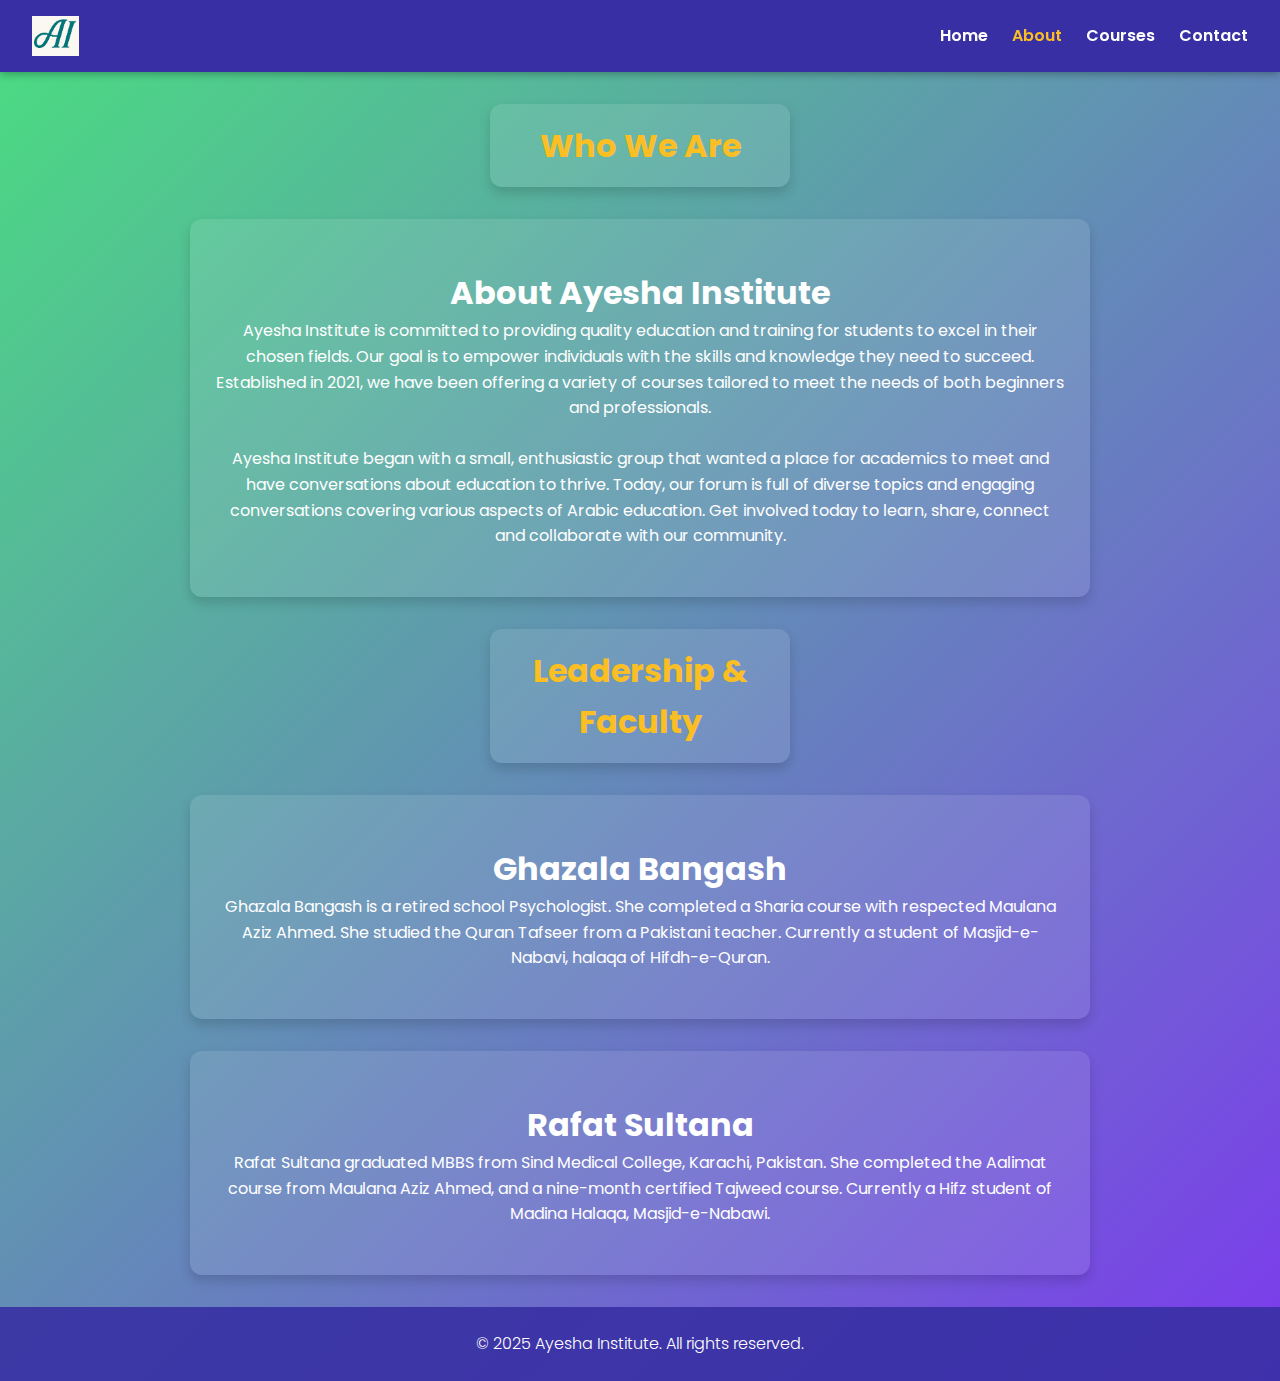
<file: about.html>
<!DOCTYPE html>
<html lang="en">
<head>
  <meta charset="UTF-8" />
  <meta name="viewport" content="width=device-width, initial-scale=1" />
  <title>About Us - Ayesha Institute</title>
  <link href="https://fonts.googleapis.com/css2?family=Poppins&display=swap" rel="stylesheet" />
  <link rel="stylesheet" href="css/style.css" />
</head>
<body>
  
  <header>
    <nav>
      <div class="logo"><img src="images/logo.png" /></div>
      <ul>
        <li><a href="index.html">Home</a></li>
        <li><a href="about.html" class="active">About</a></li>
        <li><a href="courses.html">Courses</a></li>
        <li><a href="contact.html">Contact</a></li>
      </ul>
    </nav>
  </header>
  <main class="content">
    <section class="aboutit">
      <h1>Who We Are</h1>
    </section>
    <section class="about">
      <h1>About Ayesha Institute</h1>
      <p>Ayesha Institute is committed to providing quality education and training for students to excel in their chosen fields. Our goal is to empower individuals with the skills and knowledge they need to succeed. Established in 2021, we have been offering a variety of courses tailored to meet the needs of both beginners and professionals.</p><br>
      <p>Ayesha Institute began with a small, enthusiastic group that wanted a place for academics to meet and have conversations about education to thrive. Today, our forum is full of diverse topics and engaging conversations covering various aspects of Arabic education. Get involved today to learn, share, connect and collaborate with our community.</p>
    </section>
    <section class="aboutus">
      <h1>Leadership & Faculty</h1>
    </section>
    <section class="about">
      <h1>Ghazala Bangash</h1>
      <p>Ghazala Bangash is a retired school Psychologist. She completed a Sharia course with respected Maulana Aziz Ahmed. She studied the Quran Tafseer from a Pakistani teacher. Currently a student of Masjid-e-Nabavi, halaqa of Hifdh-e-Quran.</p>
    </section>
    <section class="about">
      <h1>Rafat Sultana</h1>
      <p>Rafat Sultana graduated MBBS from Sind Medical College, Karachi, Pakistan. She completed the Aalimat course from Maulana Aziz Ahmed, and a nine-month certified Tajweed course. Currently a Hifz student of Madina Halaqa, Masjid-e-Nabawi.</p>
    </section>
  </main>
  <footer>
    <p>© 2025 Ayesha Institute. All rights reserved.</p>
  </footer>
  <script src="js/script.js"></script>
</body>
</html>
</file>
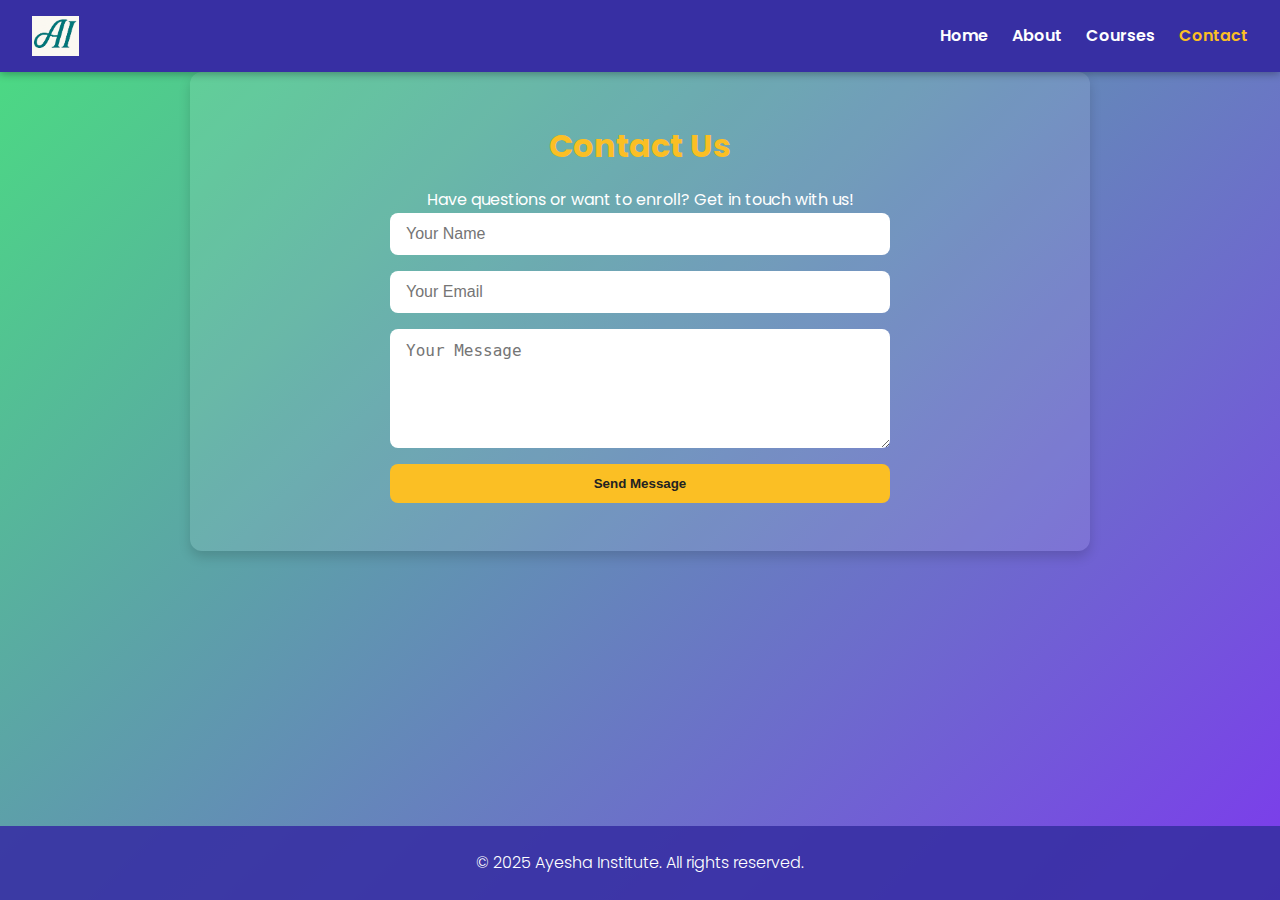
<file: contact.html>
<!DOCTYPE html>
<html lang="en">
<head>
  <meta charset="UTF-8" />
  <meta name="viewport" content="width=device-width, initial-scale=1" />
  <title>Contact - Ayesha Institute</title>
  <link href="https://fonts.googleapis.com/css2?family=Poppins&display=swap" rel="stylesheet" />
  <link rel="stylesheet" href="css/style.css" />
</head>
<body>
  <header>
    <nav>
      <div class="logo"><img src="images/logo.png" /></div>
      <ul>
        <li><a href="index.html">Home</a></li>
        <li><a href="about.html">About</a></li>
        <li><a href="courses.html">Courses</a></li>
        <li><a href="contact.html" class="active">Contact</a></li>
      </ul>
    </nav>
  </header>
  <main class="content">
    <section class="contact">
      <h1>Contact Us</h1>
      <p>Have questions or want to enroll? Get in touch with us!</p>
      <form name="contact" method="POST" data-netlify="true" class="contact-form" netlify-honeypot="bot-field">
        <input type="hidden" name="form-name" value="contact" />
        <p style="display:none">
          <label>Don’t fill this out if you’re human: <input name="bot-field" /></label>
        </p>
        <input type="text" name="name" placeholder="Your Name" required />
        <input type="email" name="email" placeholder="Your Email" required />
        <textarea name="message" rows="5" placeholder="Your Message" required></textarea>
        <button type="submit" class="btn">Send Message</button>
      </form>
    </section>
  </main>
  <footer>
    <p>© 2025 Ayesha Institute. All rights reserved.</p>
  </footer>
  <script src="js/script.js"></script>
</body>
</html>
</file>
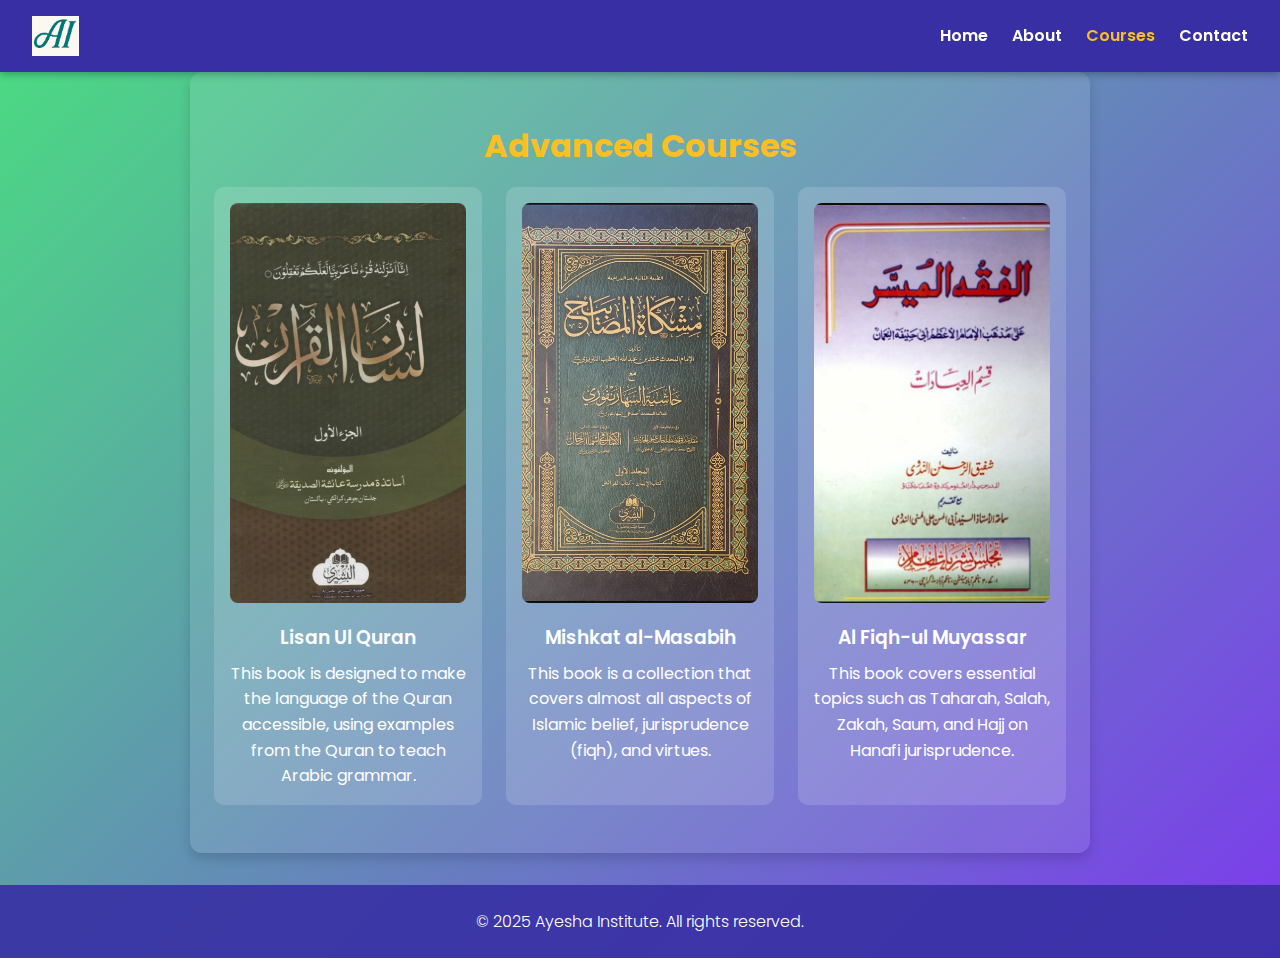
<file: courses.html>
<!DOCTYPE html>
<html lang="en">
<head>
  <meta charset="UTF-8" />
  <meta name="viewport" content="width=device-width, initial-scale=1" />
  <title>Courses - Ayesha Institute</title>
  <link href="https://fonts.googleapis.com/css2?family=Poppins&display=swap" rel="stylesheet" />
  <link rel="stylesheet" href="css/style.css" />
</head>
<body>
  <header>
    <nav>
      <div class="logo"><img src="images/logo.png" /></div>
      <ul>
        <li><a href="index.html">Home</a></li>
        <li><a href="about.html">About</a></li>
        <li><a href="courses.html" class="active">Courses</a></li>
        <li><a href="contact.html">Contact</a></li>
      </ul>
    </nav>
  </header>
  <main class="content">
    <section class="courses">
      <h2>Advanced Courses</h2>
      <div class="course-grid">
        <div class="course">
          <img src="images/4.png" alt="Course 1" />
          <h3>Lisan Ul Quran</h3>
          <p>This book is designed to make the language of the Quran accessible, using examples from the Quran to teach Arabic grammar.</p>
        </div>
        <div class="course">
          <img src="images/5.png" alt="Course 2" />
          <h3>Mishkat al-Masabih</h3>
          <p>This book is a collection that covers almost all aspects of Islamic belief, jurisprudence (fiqh), and virtues.</p>
        </div>
        <div class="course">
          <img src="images/6.png" alt="Course 3" />
          <h3>Al Fiqh-ul Muyassar</h3>
          <p>This book covers essential topics such as Taharah, Salah, Zakah, Saum, and Hajj on Hanafi jurisprudence.</p>
        </div>
      </div>
    </section>
  </main>
  <footer>
    <p>© 2025 Ayesha Institute. All rights reserved.</p>
  </footer>
  <script src="js/script.js"></script>
</body>
</html>
</file>
<file: css/style.css>
@import url('https://fonts.googleapis.com/css2?family=Poppins&display=swap');

* {
  margin: 0;
  padding: 0;
  box-sizing: border-box;
}

body {
  font-family: 'Poppins', sans-serif;
  line-height: 1.6;
  background: linear-gradient(135deg, #4ade80, #7c3aed);
  color: #fff;
  min-height: 100vh;
  display: flex;
  flex-direction: column;
}

/* Remove display:flex from header if you only want nav to handle alignment */
header {
  position: sticky;
  top: 0;
  background-color: #372FA3;
  display: flex;
  justify-content: space-between;
  align-items: center;
  padding: 1rem 2rem;
  z-index: 999;
  box-shadow: 0 2px 8px rgba(0,0,0,0.3);
}

/* Turn nav into flex and push .logo left, ul right */
header nav {
  display: flex;
  justify-content: space-between;
  align-items: center;
  width: 100%;
}

header .logo img {
  display: block;
  max-height: 40px; /* adjust to fit your header */
}

header nav ul {
  list-style: none;
  display: flex;
  gap: 1.5rem;
}

header nav ul li a {
  color: #fff;
  text-decoration: none;
  font-weight: 600;
  transition: color 0.3s ease;
}

header nav ul li a:hover,
header nav ul li a.active {
  color: #fbbf24;
}

.content {
  flex: 1 0 auto;
}

.hero {
  flex: 1;
  display: flex;
  justify-content: center;
  align-items: center;
  text-align: center;
  padding: 4rem 1rem;
  background: rgba(0, 0, 0, 0.25);
  backdrop-filter: blur(6px);
}

.hero-text h1 {
  font-size: 2.8rem;
  margin-bottom: 1rem;
}

.hero-text p {
  font-size: 1.25rem;
  margin-bottom: 2rem;
}


.hero-img {
   width: 100%;
   height: auto;
   margin-top: 20px;   /* Space above image */
   border-radius: 10px; /* Optional rounded corners */
   box-shadow: 0 4px 10px rgba(0,0,0,0.2); /* Optional shadow */
}
 

.btn {
  display: inline-block;
  background: #fbbf24;
  color: #222;
  padding: 0.75rem 2rem;
  border-radius: 6px;
  text-decoration: none;
  font-weight: 700;
  transition: background 0.3s ease;
}

.btn:hover {
  background: #f59e0b;
}

.about,
.courses,
.contact {
  padding: 3rem 1.5rem;
  max-width: 900px;
  margin: 0 auto;
  text-align: center;
  background: rgba(255, 255, 255, 0.1);
  border-radius: 12px;
  margin-bottom: 2rem;
  box-shadow: 0 6px 12px rgb(0 0 0 / 0.15);
}

.aboutus {
  padding: 1rem 1.5rem;
  max-width: 300px;
  margin: 0 auto;
  text-align: center;
  background: rgba(255, 255, 255, 0.1);
  border-radius: 12px;
  margin-bottom: 2rem;
  box-shadow: 0 6px 12px rgb(0 0 0 / 0.15);
  color: #fbbf24;
}
.aboutit {
  margin: 2rem auto 2rem auto;
  padding: 1rem 1.5rem;
  max-width: 300px;
  text-align: center;
  background: rgba(255, 255, 255, 0.1);
  border-radius: 12px;
  box-shadow: 0 6px 12px rgb(0 0 0 / 0.15);
  color: #fbbf24;
}

.about h2,
.courses h2,
.contact h1 {
  font-size: 2rem;
  margin-bottom: 1rem;
  color: #fbbf24;
}

.course-grid {
  display: grid;
  grid-template-columns: repeat(auto-fit, minmax(250px, 1fr));
  gap: 1.5rem;
}

.course {
  background: rgba(255, 255, 255, 0.15);
  padding: 1rem;
  border-radius: 10px;
  transition: transform 0.3s ease;
}

.course:hover {
  transform: translateY(-10px);
}

.course img {
  width: 100%;
  height: 400px;
  object-fit: cover;
  border-radius: 8px;
  margin-bottom: 0.75rem;
}

.course h3 {
  margin-bottom: 0.5rem;
  font-weight: 600;
}

footer {
  flex-shrink: 0;
  text-align: center;
  padding: 1.5rem;
  background: rgba(55, 48, 163, 0.9);
  color: #fff;
  font-weight: 300;
  
}

 .contact ul {
  list-style: none; /* Removes default bullets */
  padding: 0;
  margin: 20px 0;
}

.contact li {
  margin-bottom: 15px;
  padding-left: 25px;
  position: relative;
  font-size: 1rem;
  line-height: 1.6;

}

/* Optional: Add a custom bullet or icon */
.contact li::before {
  content: "\f005"; /* You can swap this with another emoji or icon */
  font-family: "Font Awesome 6 Free";
  font-weight: 900;
  position: absolute;
  left: 0;
  top: 0;
  font-size: 1.2rem;
  color: #007BFF; /* Accent color */
}

.contact-form {
  max-width: 500px;
  margin: 0 auto;
  display: flex;
  flex-direction: column;
  gap: 1rem;
}

.contact-form input,
.contact-form textarea {
  padding: 0.75rem 1rem;
  border-radius: 8px;
  border: none;
  font-size: 1rem;
  resize: vertical;
}

.contact-form button {
  background: #fbbf24;
  border: none;
  padding: 0.75rem 2rem;
  font-weight: 700;
  border-radius: 8px;
  cursor: pointer;
  transition: background 0.3s ease;
}

.contact-form button:hover {
  background: #f59e0b;
}
.social-icons{
    margin-top: 30px;
}
.social-icons a{
    text-decoration: none;
    font-size: 30px;
    margin-right: 15px;
    color: #121212;
    display: inline-block;
    transition: transform 0.5s;
}
.social-icons a:hover{
    color: #b8860b;
    transform: translateY(-5px);
}
.btn.btn2{
    display: center;
    background:#b8860b;
}

/* Responsive */

@media (max-width: 768px) {
  .hero-text h1 {
    font-size: 2rem;
  }

  .hero-text p {
    font-size: 1rem;
  }

  header nav ul {
    gap: 1rem;
  }
}

/* typewriter */
.typewriter {
  font-family: monospaced;
  font-size: 2rem;
  white-space: nowrap;
  overflow: hidden;
  text-align: center;
}
.cursor {
  display: inline-block;
  animation: blink 0.7s steps(1) infinite;
}
@keyframes blink {
  50% { opacity: 0; }
}
</file>
